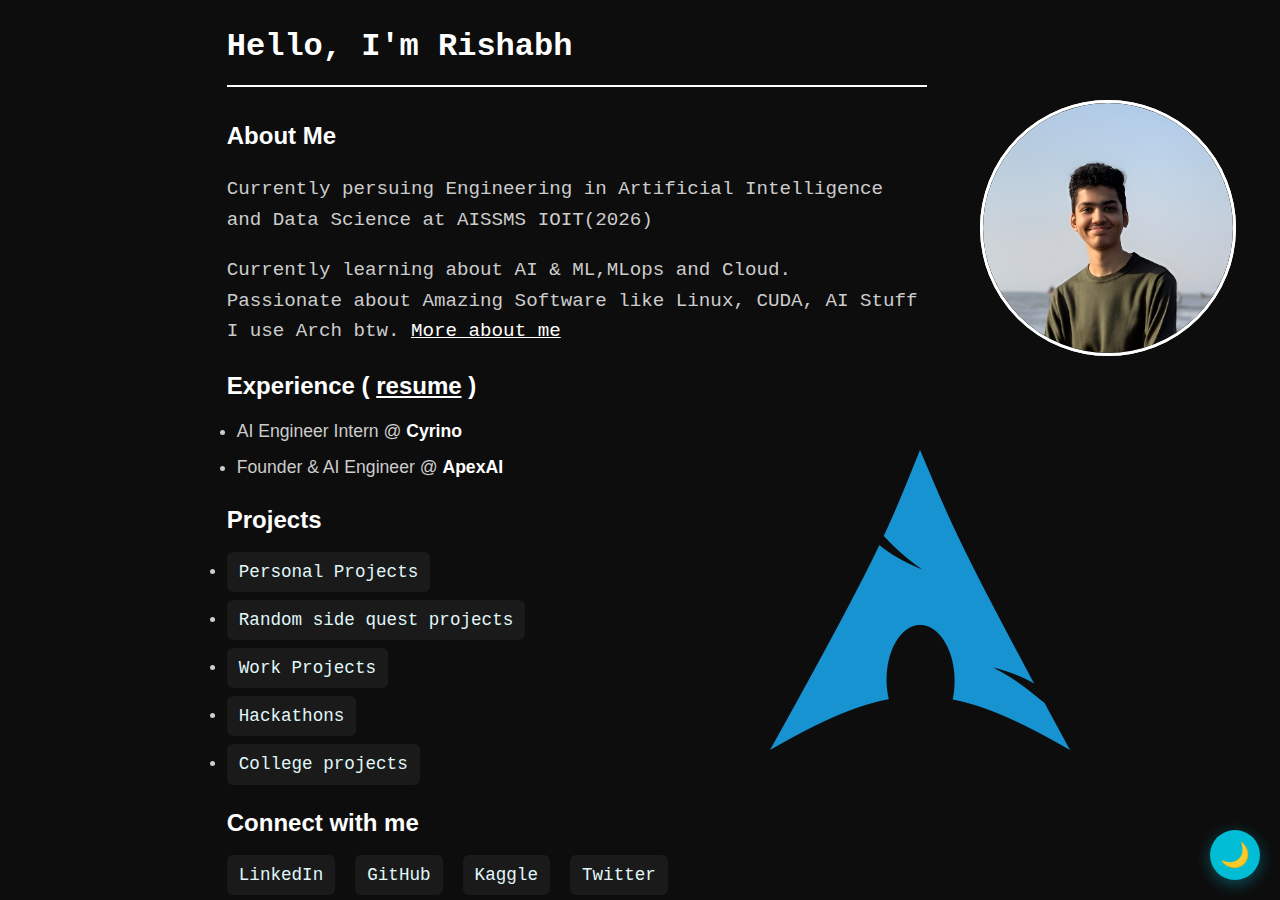
<file: index.html>
<!DOCTYPE html>
<html lang="en">
  <head>
    <meta charset="UTF-8" />
    <meta name="viewport" content="width=device-width, initial-scale=1.0" />
    <title>Rishabh</title>
    <link rel="stylesheet" href="style.css" />
    <meta
      name="description"
      content="Portfolio and background of an engineering student passionate about tech and software."
    />
    <meta
      name="keywords"
      content="AI, software engineering, portfolio, Arch Linux, CUDA, MLOps, Python,RishabhK103,GitHub"
    />
    <meta name="author" content="Your Name" />
  </head>
  <body>
    <div class="profile">
      <img src="profile.jpg" alt="profile" />
    </div>
    <div class="text">
      <h1>Hello, I'm Rishabh</h1>
      <hr />
      <div class="about">
        <h2>About Me</h2>
        <p>
          Currently persuing Engineering in Artificial Intelligence and Data
          Science at AISSMS IOIT(2026)
        </p>
        <p>
          Currently learning about AI & ML,MLops and Cloud. <br />
          Passionate about Amazing Software like Linux, CUDA, AI Stuff
          <br />
          I use Arch btw.

          <a href="/about/"><u>More about me</u></a>
        </p>
      </div>
      <div class="experience">
        <h2>
          <a style="text-decoration: none"> Experience</a>
          <span>
            ( <a href="./resume.pdf"><u>resume</u></a> )
          </span>
        </h2>
        <li>AI Engineer Intern @ <a href="https://cyrino.com/">Cyrino</a></li>
        <li>Founder & AI Engineer @ <a href="https://www.apexai.company/">ApexAI</a></li>
      </div>
      <div class="Projects">
        <h2>Projects</h2>
        <li><a href="/personal">Personal Projects</a></li>
        <li><a href="/sidequest">Random side quest projects</a></li>
        <li><a href="/workprojects">Work Projects</a></li>
        <li><a href="/Hackathons">Hackathons</a></li>
        <li><a href="/College">College projects</a></li>
      </div>
      <div class="connect">
        <h2>Connect with me</h2>
        <ul>
          <li>
            <a href="https://www.linkedin.com/in/rishabh-kothari-527a5824b/"
              >LinkedIn</a
            >
          </li>
          <li><a href="https://github.com/RishabhK103">GitHub</a></li>
          <li><a href="https://www.kaggle.com/rishabhkothari103">Kaggle</a></li>
          <li><a href="https://X.com/RishabhK103">Twitter</a></li>
        </ul>
      </div>
    </div>
    <div class="profile">
      <img src="profile.jpg" alt="profile" />
    </div>
    <div class="Arch">
      <img src="arch.png" alt="Arch" />
    </div>
    <div class="theme-switch">
      <label class="switch">
        <input type="checkbox" id="modeToggle" />
        <span class="slider">
          <span class="icon">🌙</span>
        </span>
      </label>
    </div>
  </body>
  <script>
    const profile = document.querySelector(".profile");
    profile.addEventListener("click", () => {
      profile.classList.add("crazy");

      profile.addEventListener(
        "animationend",
        () => {
          profile.classList.remove("crazy");
        },
        { once: true }
      );
    });
    const toggle = document.getElementById("modeToggle");
    const sliderIcon = document.querySelector(".slider .icon");
    const body = document.body;

    const savedTheme = localStorage.getItem("theme") || "dark";
    body.classList.add(savedTheme);
    toggle.checked = savedTheme === "light";
    sliderIcon.textContent = savedTheme === "light" ? "☀️" : "🌙";

    toggle.addEventListener("change", () => {
      if (toggle.checked) {
        body.classList.replace("dark", "light");
        sliderIcon.textContent = "☀️";
        localStorage.setItem("theme", "light");
      } else {
        body.classList.replace("light", "dark");
        sliderIcon.textContent = "🌙";
        localStorage.setItem("theme", "dark");
      }
    });
  </script>
</html>
</file>
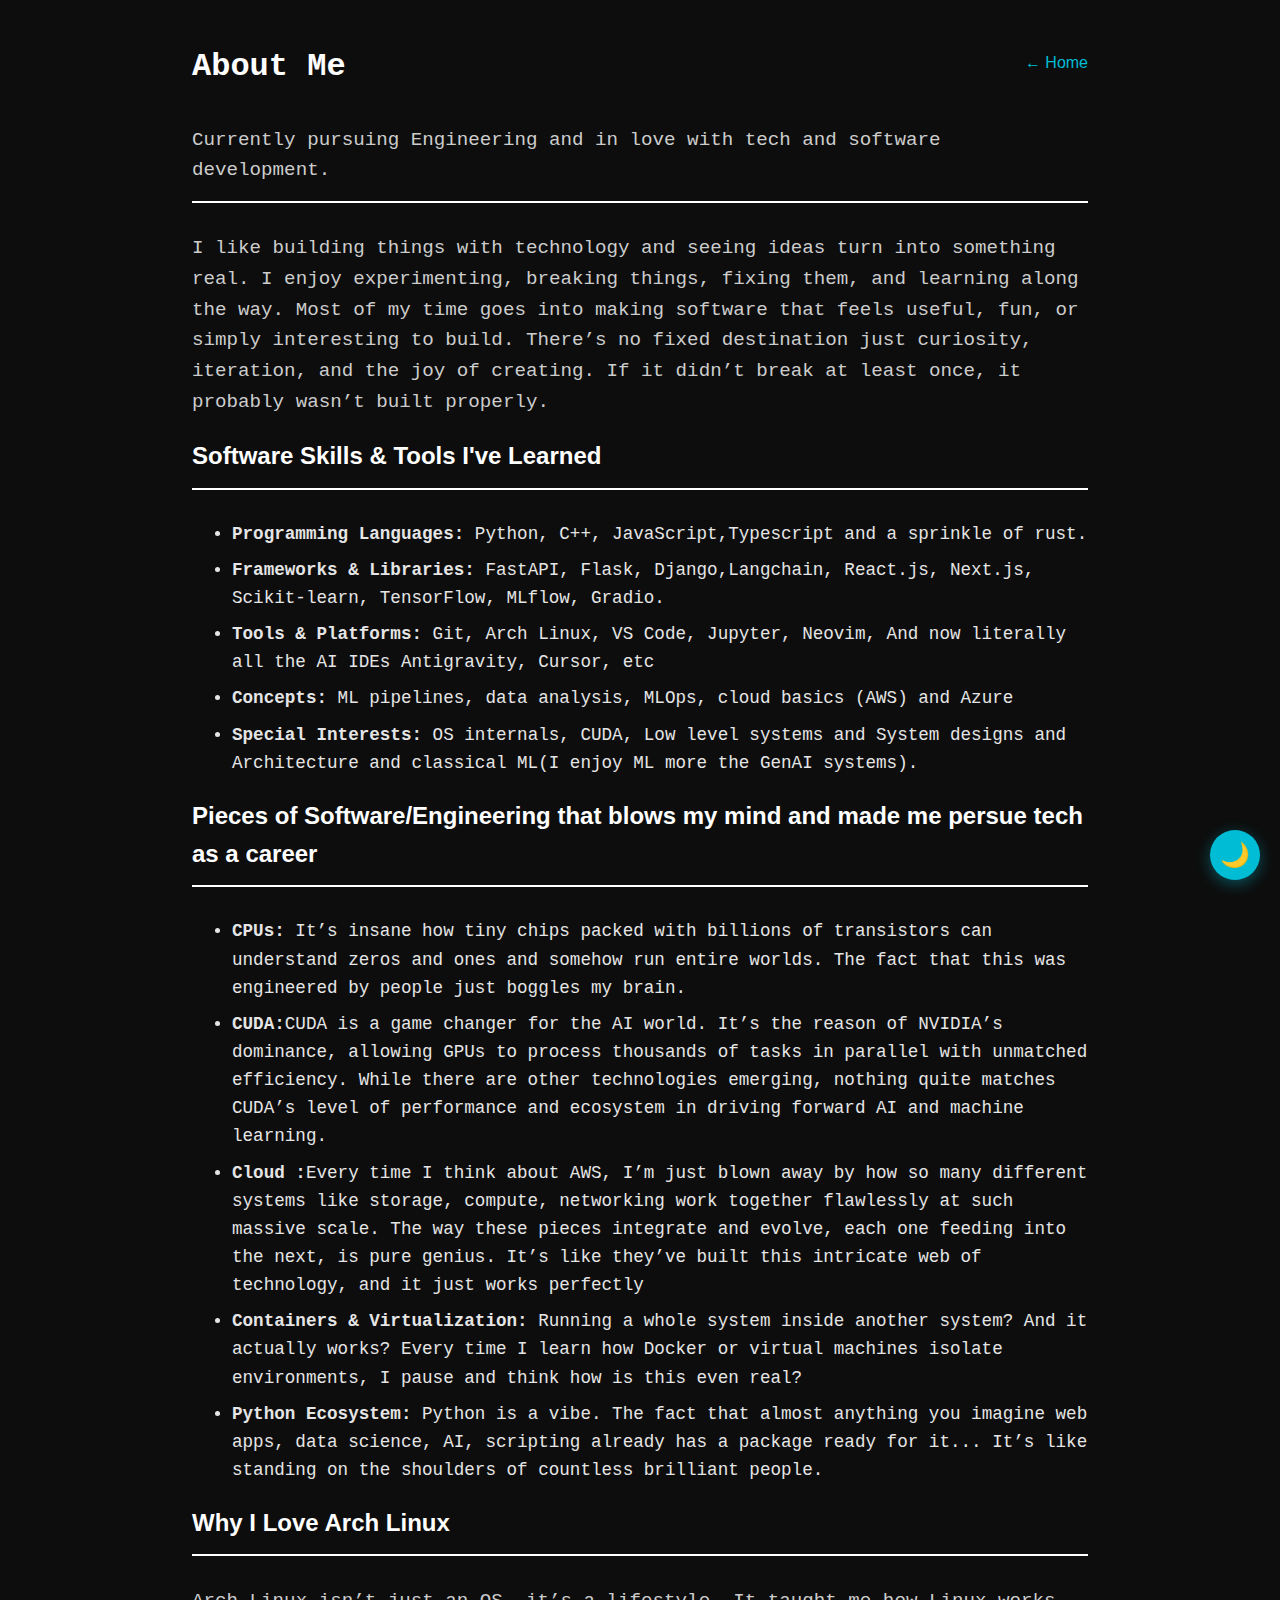
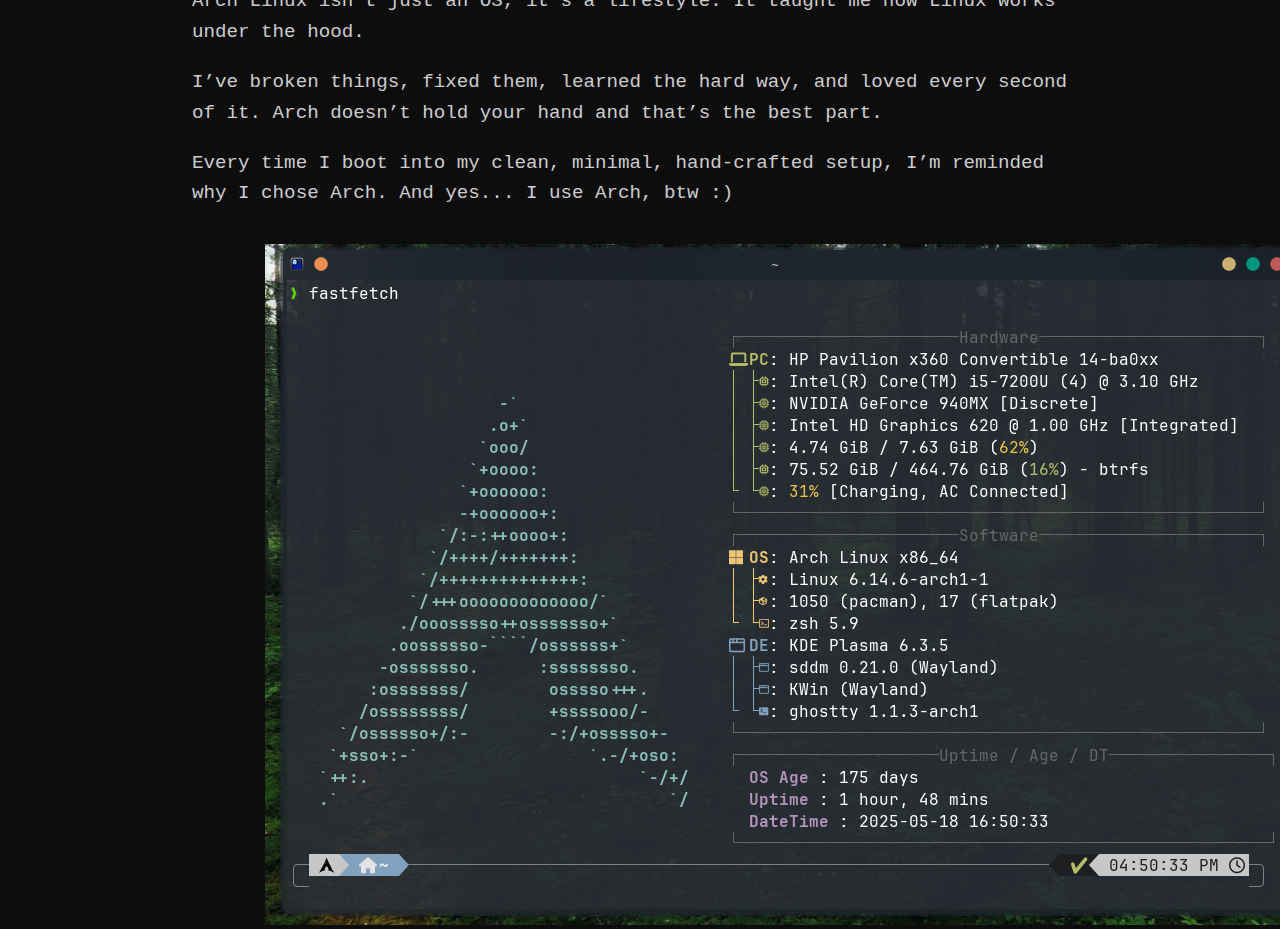
<file: about/index.html>
<!DOCTYPE html>
<html lang="en">
  <head>
    <meta charset="UTF-8" />
    <meta name="viewport" content="width=device-width, initial-scale=1.0" />
    <title>About</title>
    <link rel="stylesheet" href="../style.css" />
  </head>
  <body>
    <!-- Theme Toggle -->
    <div class="theme-switch">
      <label class="switch">
        <input type="checkbox" id="themeToggle" />
        <span class="slider" id="themeIcon">🌙</span>
      </label>
    </div>

    <!-- Page Content -->
    <div class="text full">
      <div class="header-with-nav">
        <h1>About Me</h1>
        <div class="nav-home">
          <a href="/">← Home</a>
        </div>
      </div>
      <p>
        Currently pursuing Engineering and in love with tech and software
        development.
      </p>
      <hr />
      <p>
I like building things with technology and seeing ideas turn into something real. I enjoy experimenting, breaking things, fixing them, and learning along the way. Most of my time goes into making software that feels useful, fun, or simply interesting to build. There’s no fixed destination just curiosity, iteration, and the joy of creating.
If it didn’t break at least once, it probably wasn’t built properly.      </p>

      <section class="software-skills">
        <h2>Software Skills & Tools I've Learned</h2>
        <hr />
        <ul>
          <li>
            <strong>Programming Languages:</strong> Python, C++, JavaScript,Typescript and a sprinkle of rust.
          </li>
          <li>
            <strong>Frameworks & Libraries:</strong> FastAPI, Flask, Django,Langchain, React.js, Next.js,
            Scikit-learn, TensorFlow, MLflow, Gradio.
          </li>
          <li>
            <strong>Tools & Platforms:</strong> Git, Arch Linux, VS Code,
            Jupyter, Neovim, And now literally all the AI IDEs Antigravity, Cursor, etc
          </li>
          <li>
            <strong>Concepts:</strong> ML pipelines, data analysis, MLOps, cloud
            basics (AWS) and Azure
          </li>
          <li>
            <strong>Special Interests:</strong> OS internals, CUDA, Low level systems and System designs and Architecture and classical ML(I enjoy ML more the GenAI systems).
          </li>
        </ul>
      </section>

      <section class="software-inspiration">
        <h2>Pieces of Software/Engineering that blows my mind and made me persue tech as a career</h2>
        <hr />
        <ul>
          <li>
            <strong>CPUs:</strong> It’s insane how tiny chips packed with
            billions of transistors can understand zeros and ones and somehow
            run entire worlds. The fact that this was engineered by people just
            boggles my brain.
          </li>
          <li>
            <strong>CUDA:</strong>CUDA is a game changer for the AI world. It’s
            the reason of NVIDIA’s dominance, allowing GPUs to process thousands
            of tasks in parallel with unmatched efficiency. While there are
            other technologies emerging, nothing quite matches CUDA’s level of
            performance and ecosystem in driving forward AI and machine
            learning.
          </li>
          <li>
            <strong>Cloud :</strong>Every time I think about AWS, I’m just blown
            away by how so many different systems like storage, compute,
            networking work together flawlessly at such massive scale. The way
            these pieces integrate and evolve, each one feeding into the next,
            is pure genius. It’s like they’ve built this intricate web of
            technology, and it just works perfectly
          </li>
          <li>
            <strong>Containers & Virtualization:</strong> Running a whole system
            inside another system? And it actually works? Every time I learn how
            Docker or virtual machines isolate environments, I pause and think 
            how is this even real?
          </li>
          <li>
            <strong>Python Ecosystem:</strong> Python is a vibe. The fact that
            almost anything you imagine  web apps, data science, AI, scripting
             already has a package ready for it... It’s like standing on the
            shoulders of countless brilliant people.
          </li>
        </ul>
      </section>
      <section class="arch-linux-love">
        <h2>Why I Love Arch Linux</h2>
        <hr />
        <p>
          Arch Linux isn’t just an OS, it’s a lifestyle. It taught me how Linux
          works under the hood.
        </p>
        <p>
          I’ve broken things, fixed them, learned the hard way, and loved every
          second of it. Arch doesn’t hold your hand and that’s the best part.
        </p>
        <p>
          Every time I boot into my clean, minimal, hand-crafted setup, I’m
          reminded why I chose Arch. And yes... I use Arch, btw :)
        </p>
      </section>
    </div>

    <div class="fastfetch">
      <img src="fastfetch.png" alt="fastfetch" />
    </div>

    <!-- Theme Toggle Script -->
    <script>
      const toggle = document.getElementById("themeToggle");
      const themeIcon = document.getElementById("themeIcon");

      // Load saved theme from localStorage
      if (localStorage.getItem("theme") === "light") {
        document.body.classList.add("light");
        toggle.checked = true;
        themeIcon.textContent = "☀️";
      }

      toggle.addEventListener("change", () => {
        document.body.classList.toggle("light");
        const isLight = document.body.classList.contains("light");

        themeIcon.textContent = isLight ? "☀️" : "🌙";
        localStorage.setItem("theme", isLight ? "light" : "dark");
      });
    </script>
  </body>
</html>
</file>
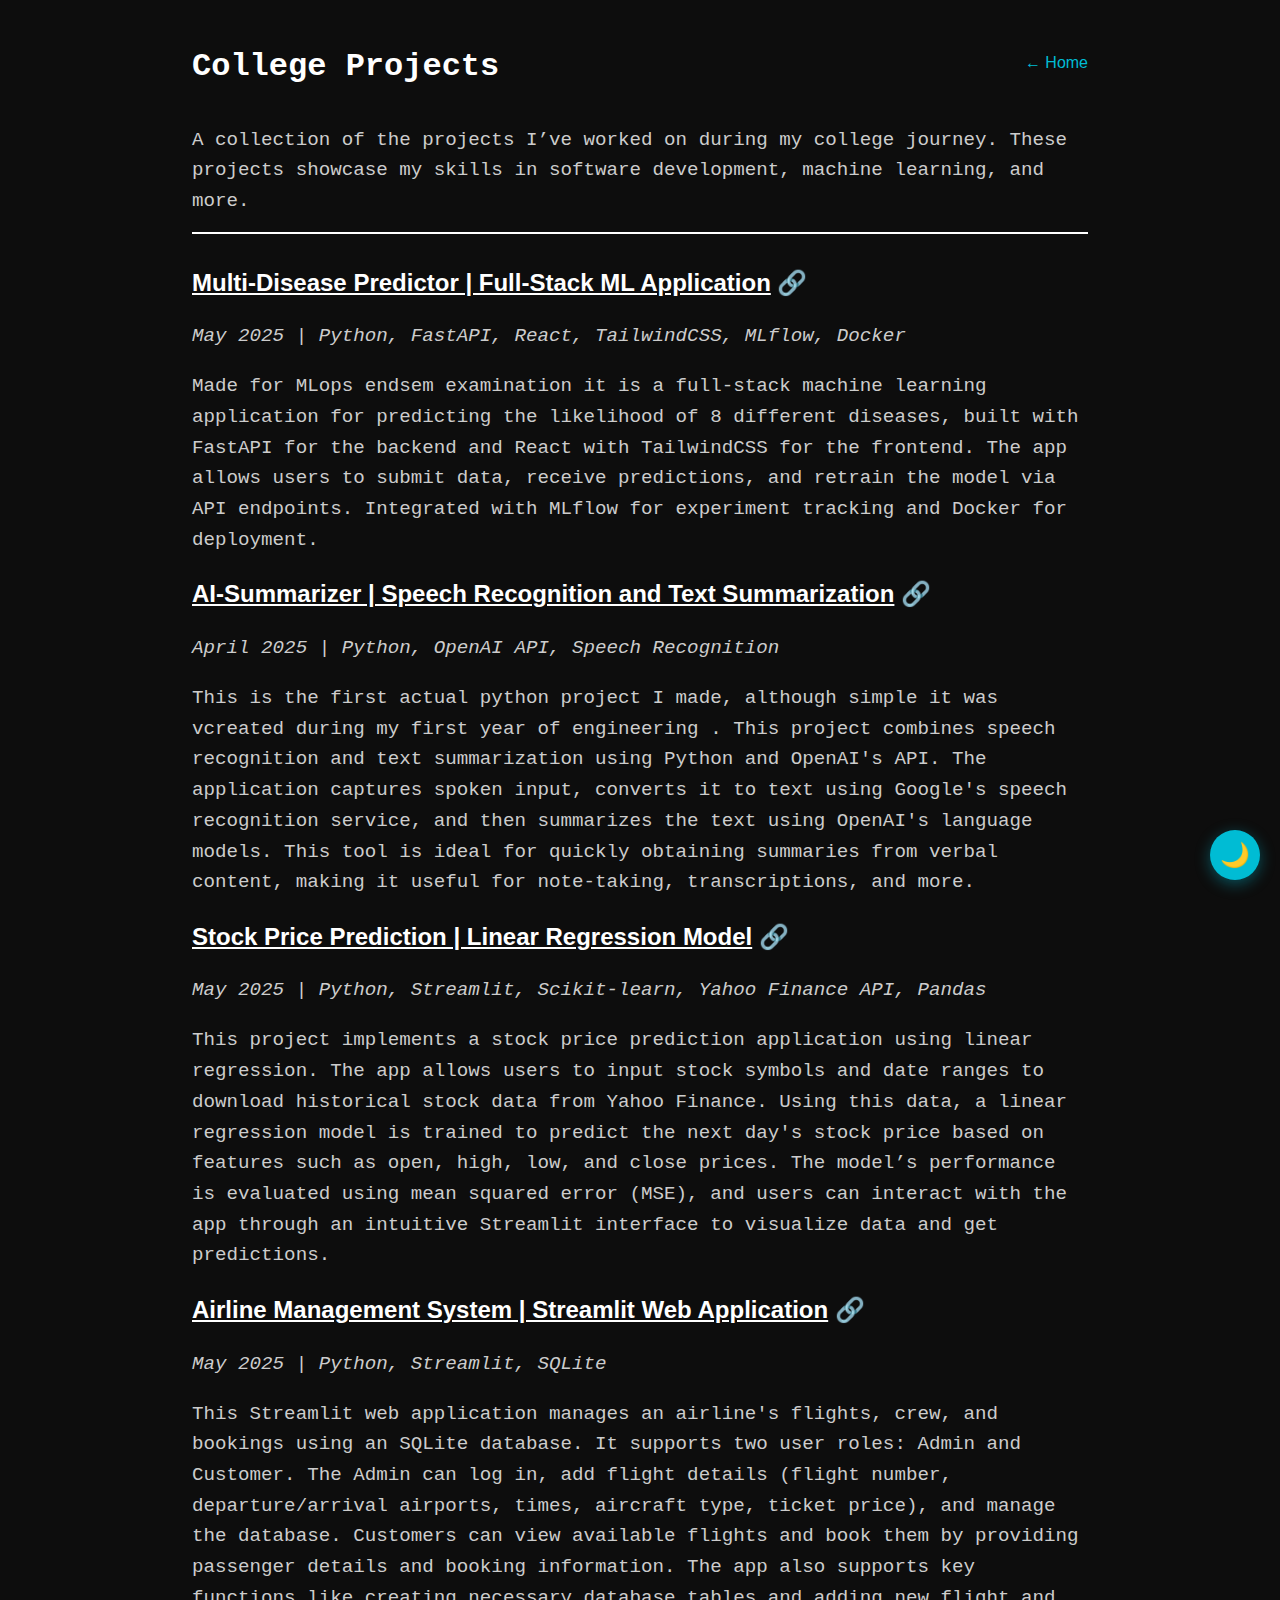
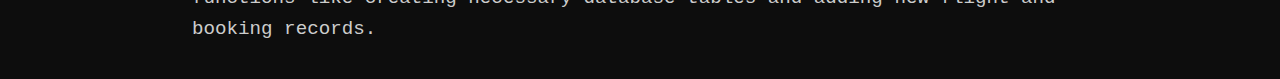
<file: College/index.html>
<!DOCTYPE html>
<html lang="en">
  <head>
    <meta charset="UTF-8" />
    <meta name="viewport" content="width=device-width, initial-scale=1.0" />
    <title>College Projects</title>
    <link rel="stylesheet" href="../style.css" />
  </head>
  <body>
    <div class="theme-switch">
      <label class="switch">
        <input type="checkbox" id="themeToggle" />
        <span class="slider" id="themeIcon">🌙</span>
      </label>
    </div>

    <div class="text full">
      <div class="header-with-nav">
        <h1>College Projects</h1>
        <div class="nav-home">
          <a href="/">← Home</a>
        </div>
      </div>
      <p>
        A collection of the projects I’ve worked on during my college journey.
        These projects showcase my skills in software development, machine
        learning, and more.
      </p>
      <hr />
      <section class="project">
        <h2>
          <a
            href="https://github.com/rohitkshirsagar19/multi-disease-predictor"
          >
            <u>Multi-Disease Predictor | Full-Stack ML Application</u> 🔗
          </a>
        </h2>
        <p>
          <em
            >May 2025 | Python, FastAPI, React, TailwindCSS, MLflow, Docker</em
          >
        </p>
        <p>
          Made for MLops endsem examination it is a full-stack machine learning
          application for predicting the likelihood of 8 different diseases,
          built with FastAPI for the backend and React with TailwindCSS for the
          frontend. The app allows users to submit data, receive predictions,
          and retrain the model via API endpoints. Integrated with MLflow for
          experiment tracking and Docker for deployment.
        </p>
      </section>

      <section class="project">
        <h2>
          <a href="https://github.com/RishabhK103/AI-Summarizer">
            <u>AI-Summarizer | Speech Recognition and Text Summarization</u> 🔗
          </a>
        </h2>
        <p>
          <em>April 2025 | Python, OpenAI API, Speech Recognition</em>
        </p>
        <p>
          This is the first actual python project I made, although simple it was
          vcreated during my first year of engineering . This project combines
          speech recognition and text summarization using Python and OpenAI's
          API. The application captures spoken input, converts it to text using
          Google's speech recognition service, and then summarizes the text
          using OpenAI's language models. This tool is ideal for quickly
          obtaining summaries from verbal content, making it useful for
          note-taking, transcriptions, and more.
        </p>
      </section>
      <section class="project">
        <h2>
          <a href="https://github.com/RishabhK103/Stock-Prediction"
            ><u>Stock Price Prediction | Linear Regression Model</u> 🔗</a
          >
        </h2>
        <p>
          <em
            >May 2025 | Python, Streamlit, Scikit-learn, Yahoo Finance API,
            Pandas</em
          >
        </p>
        <p>
          This project implements a stock price prediction application using
          linear regression. The app allows users to input stock symbols and
          date ranges to download historical stock data from Yahoo Finance.
          Using this data, a linear regression model is trained to predict the
          next day's stock price based on features such as open, high, low, and
          close prices. The model’s performance is evaluated using mean squared
          error (MSE), and users can interact with the app through an intuitive
          Streamlit interface to visualize data and get predictions.
        </p>
      </section>
      <section class="project">
        <h2>
          <a href="https://github.com/RishabhK103/Airline-Management-system">
            <u>Airline Management System | Streamlit Web Application</u> 🔗
          </a>
        </h2>
        <p>
          <em>May 2025 | Python, Streamlit, SQLite</em>
        </p>
        <p>
          This Streamlit web application manages an airline's flights, crew, and
          bookings using an SQLite database. It supports two user roles: Admin
          and Customer. The Admin can log in, add flight details (flight number,
          departure/arrival airports, times, aircraft type, ticket price), and
          manage the database. Customers can view available flights and book
          them by providing passenger details and booking information. The app
          also supports key functions like creating necessary database tables
          and adding new flight and booking records.
        </p>
      </section>
    </div>
    <script>
      const toggle = document.getElementById("themeToggle");
      const themeIcon = document.getElementById("themeIcon");

      // Load saved theme from localStorage
      if (localStorage.getItem("theme") === "light") {
        document.body.classList.add("light");
        toggle.checked = true;
        themeIcon.textContent = "☀️";
      }

      toggle.addEventListener("change", () => {
        document.body.classList.toggle("light");
        const isLight = document.body.classList.contains("light");

        themeIcon.textContent = isLight ? "☀️" : "🌙";
        localStorage.setItem("theme", isLight ? "light" : "dark");
      });
    </script>
  </body>
</html>
</file>
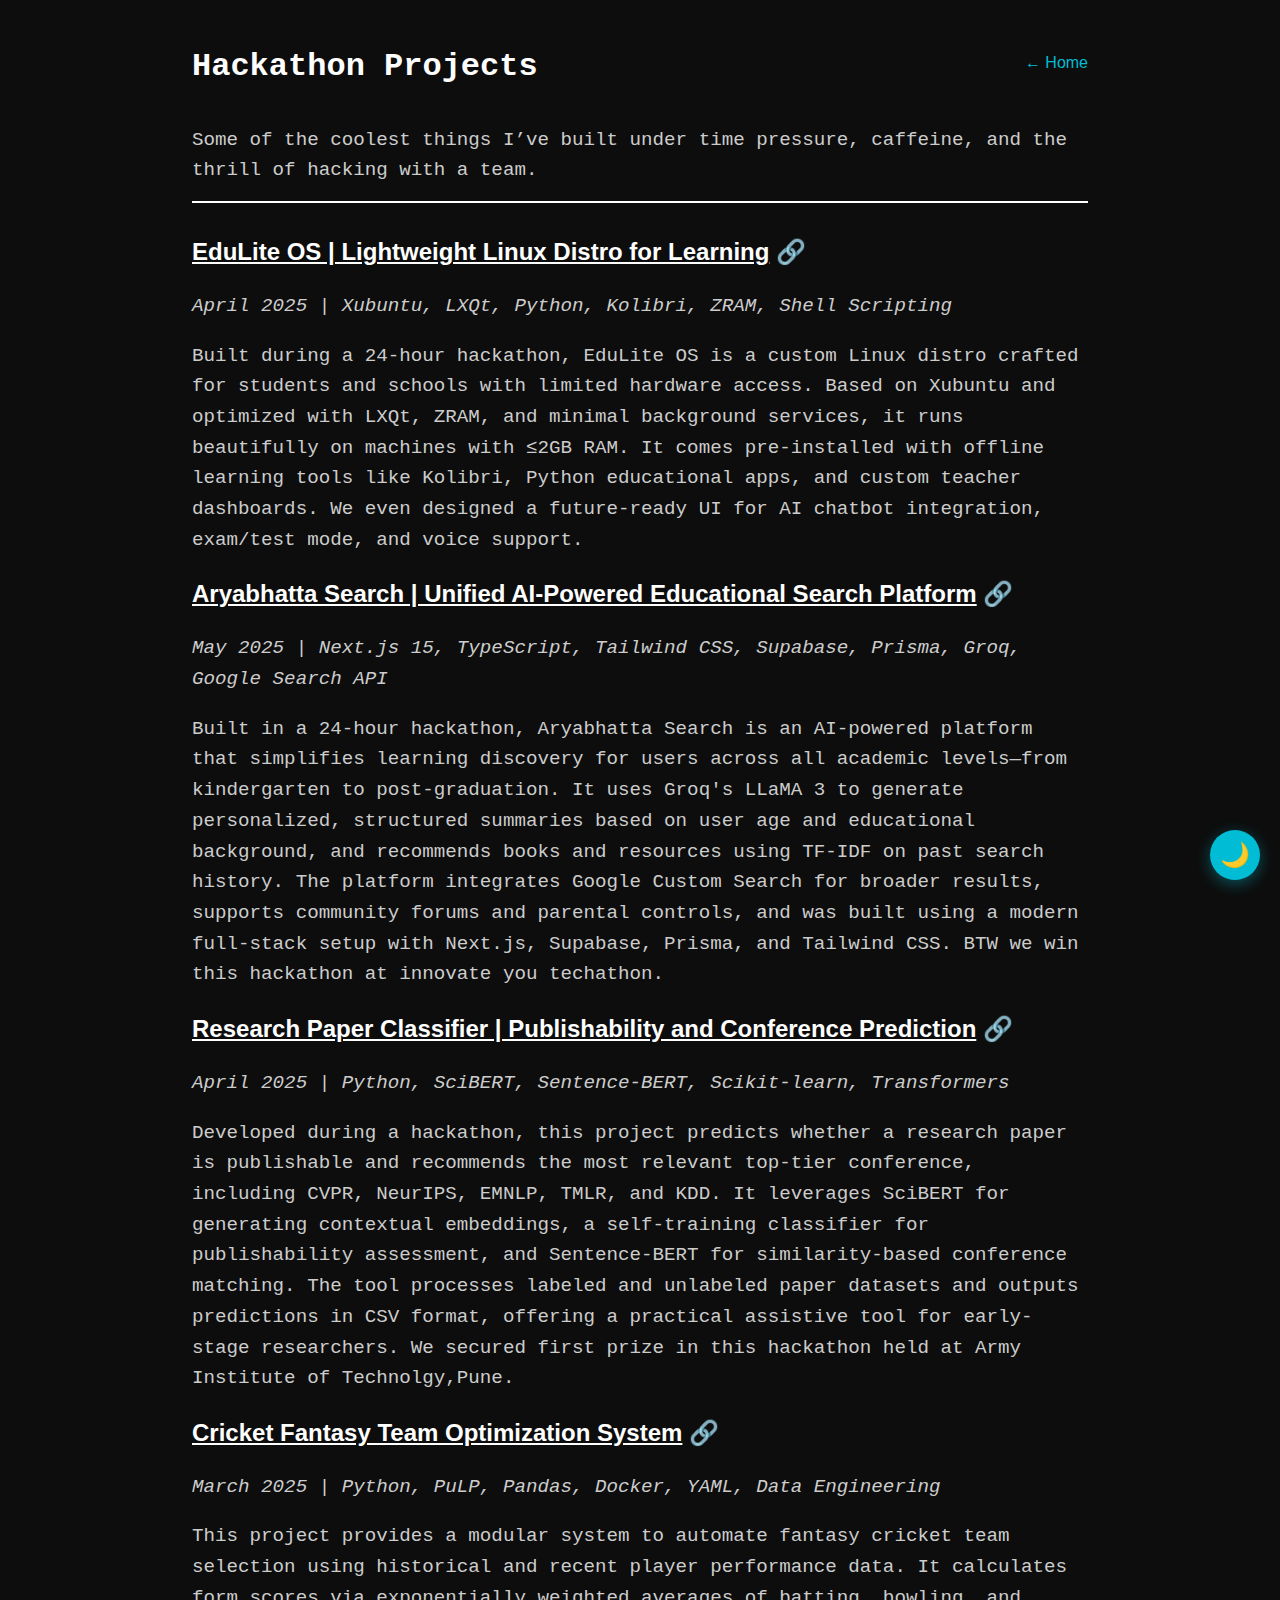
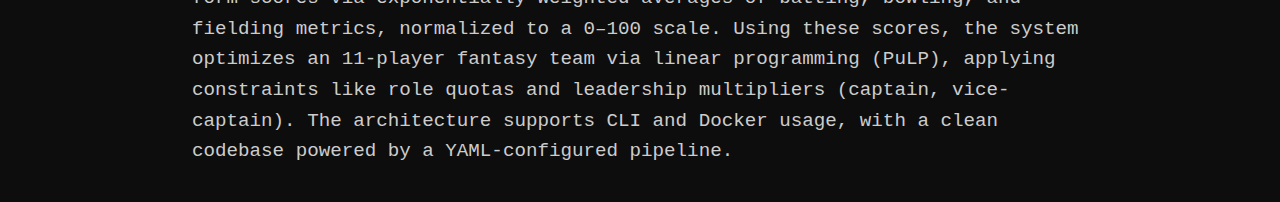
<file: Hackathons/index.html>
<!DOCTYPE html>
<html lang="en">
  <head>
    <meta charset="UTF-8" />
    <meta name="viewport" content="width=device-width, initial-scale=1.0" />
    <title>Hackathon Projects</title>
    <link rel="stylesheet" href="../style.css" />
  </head>
  <body>
    <div class="theme-switch">
      <label class="switch">
        <input type="checkbox" id="themeToggle" />
        <span class="slider" id="themeIcon">🌙</span>
      </label>
    </div>

    <div class="text full">
      <div class="header-with-nav">
        <h1>Hackathon Projects</h1>
        <div class="nav-home">
          <a href="/">← Home</a>
        </div>
      </div>
      <p>
        Some of the coolest things I’ve built under time pressure, caffeine, and
        the thrill of hacking with a team.
      </p>
      <hr />

      <section class="project">
        <h2>
          <a href="https://github.com/LhaseParth2610/EduliteOS">
            <u>EduLite OS | Lightweight Linux Distro for Learning</u> 🔗
          </a>
        </h2>
        <p>
          <em
            >April 2025 | Xubuntu, LXQt, Python, Kolibri, ZRAM, Shell
            Scripting</em
          >
        </p>
        <p>
          Built during a 24-hour hackathon, EduLite OS is a custom Linux distro
          crafted for students and schools with limited hardware access. Based
          on Xubuntu and optimized with LXQt, ZRAM, and minimal background
          services, it runs beautifully on machines with ≤2GB RAM. It comes
          pre-installed with offline learning tools like Kolibri, Python
          educational apps, and custom teacher dashboards. We even designed a
          future-ready UI for AI chatbot integration, exam/test mode, and voice
          support.
        </p>
      </section>
      <section class="project">
        <h2>
          <a href="https://github.com/adimail/aryabhatta-search">
            <u
              >Aryabhatta Search | Unified AI-Powered Educational Search
              Platform</u
            >
            🔗
          </a>
        </h2>
        <p>
          <em
            >May 2025 | Next.js 15, TypeScript, Tailwind CSS, Supabase, Prisma,
            Groq, Google Search API</em
          >
        </p>
        <p>
          Built in a 24-hour hackathon, Aryabhatta Search is an AI-powered
          platform that simplifies learning discovery for users across all
          academic levels—from kindergarten to post-graduation. It uses Groq's
          LLaMA 3 to generate personalized, structured summaries based on user
          age and educational background, and recommends books and resources
          using TF-IDF on past search history. The platform integrates Google
          Custom Search for broader results, supports community forums and
          parental controls, and was built using a modern full-stack setup with
          Next.js, Supabase, Prisma, and Tailwind CSS. BTW we win this hackathon
          at innovate you techathon.
        </p>
      </section>
      <section class="project">
        <h2>
          <a
            href="https://github.com/Ayush-Sharma23/pathway-hackathon-resources"
          >
            <u
              >Research Paper Classifier | Publishability and Conference
              Prediction</u
            >
            🔗
          </a>
        </h2>
        <p>
          <em
            >April 2025 | Python, SciBERT, Sentence-BERT, Scikit-learn,
            Transformers</em
          >
        </p>
        <p>
          Developed during a hackathon, this project predicts whether a research
          paper is publishable and recommends the most relevant top-tier
          conference, including CVPR, NeurIPS, EMNLP, TMLR, and KDD. It
          leverages SciBERT for generating contextual embeddings, a
          self-training classifier for publishability assessment, and
          Sentence-BERT for similarity-based conference matching. The tool
          processes labeled and unlabeled paper datasets and outputs predictions
          in CSV format, offering a practical assistive tool for early-stage
          researchers. We secured first prize in this hackathon held at Army
          Institute of Technolgy,Pune.
        </p>
      </section>
      <section class="project">
        <h2>
          <a href="https://github.com/adimail/fantasy-sports-machine-learning">
            <u>Cricket Fantasy Team Optimization System</u> 🔗
          </a>
        </h2>
        <p>
          <em
            >March 2025 | Python, PuLP, Pandas, Docker, YAML, Data
            Engineering</em
          >
        </p>
        <p>
          This project provides a modular system to automate fantasy cricket
          team selection using historical and recent player performance data. It
          calculates form scores via exponentially weighted averages of batting,
          bowling, and fielding metrics, normalized to a 0–100 scale. Using
          these scores, the system optimizes an 11-player fantasy team via
          linear programming (PuLP), applying constraints like role quotas and
          leadership multipliers (captain, vice-captain). The architecture
          supports CLI and Docker usage, with a clean codebase powered by a
          YAML-configured pipeline.
        </p>
      </section>
    </div>
    <script>
      const toggle = document.getElementById("themeToggle");
      const themeIcon = document.getElementById("themeIcon");

      // Load saved theme from localStorage
      if (localStorage.getItem("theme") === "light") {
        document.body.classList.add("light");
        toggle.checked = true;
        themeIcon.textContent = "☀️";
      }

      toggle.addEventListener("change", () => {
        document.body.classList.toggle("light");
        const isLight = document.body.classList.contains("light");

        themeIcon.textContent = isLight ? "☀️" : "🌙";
        localStorage.setItem("theme", isLight ? "light" : "dark");
      });
    </script>
  </body>
</html>
</file>
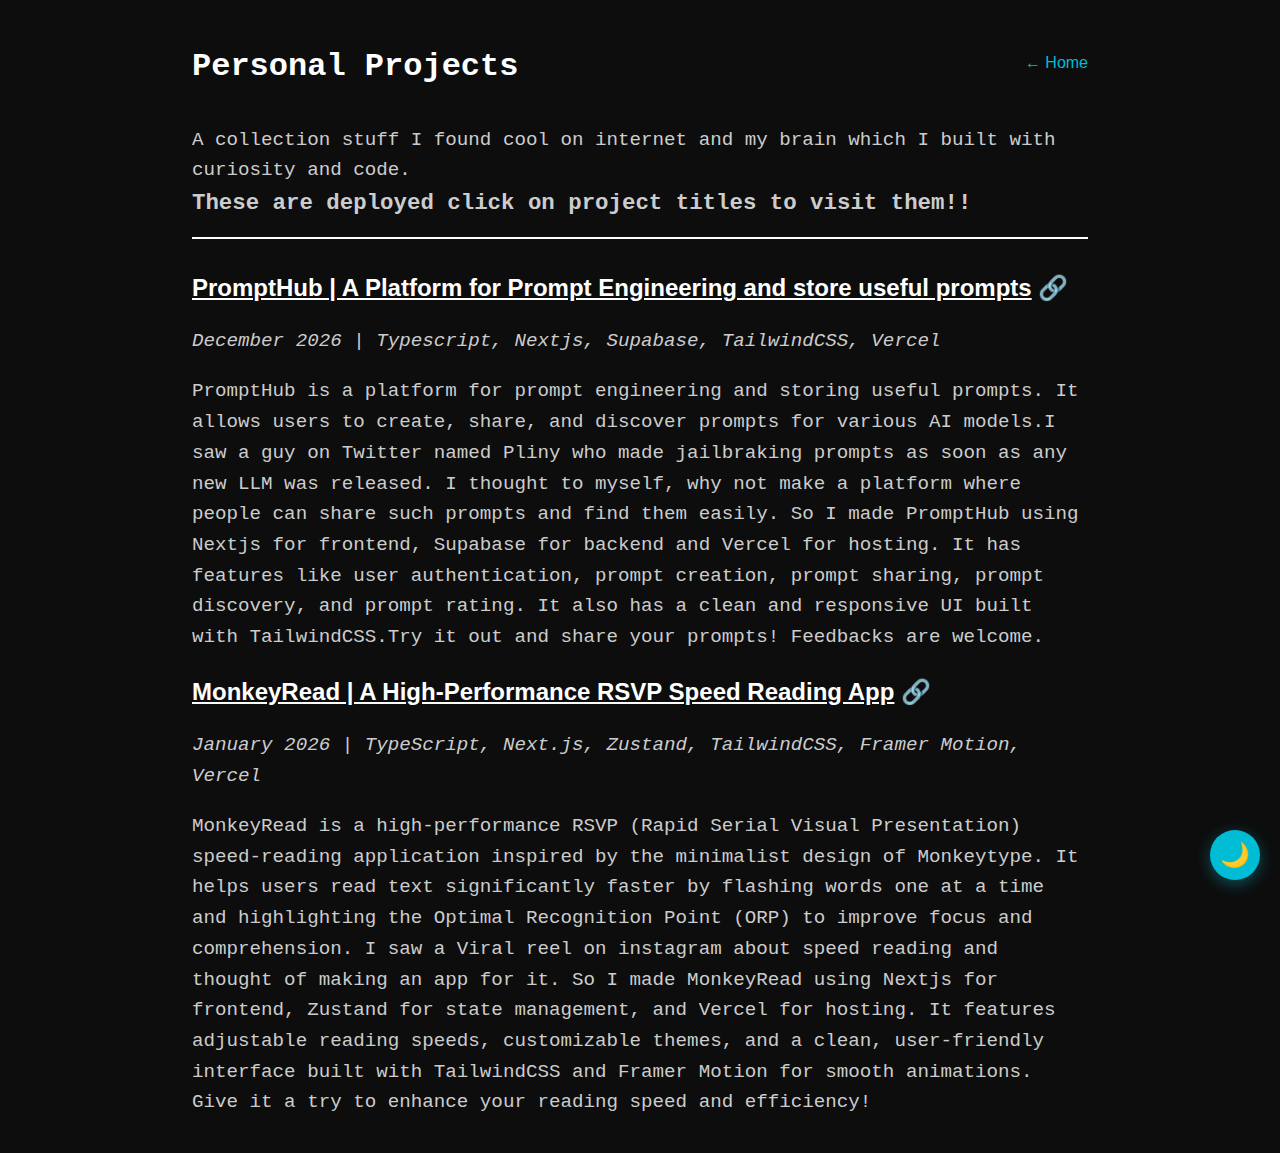
<file: personal/index.html>
<!DOCTYPE html>
<html lang="en">
  <head>
    <meta charset="UTF-8" />
    <meta name="viewport" content="width=device-width, initial-scale=1.0" />
    <title>Work Projects</title>
    <link rel="stylesheet" href="../style.css" />
  </head>
  <body>
    <div class="theme-switch">
      <label class="switch">
        <input type="checkbox" id="themeToggle" />
        <span class="slider" id="themeIcon">🌙</span>
      </label>
    </div>
    <div class="text full">
      <div class="header-with-nav">
        <h1>Personal Projects</h1>
        <div class="nav-home">
          <a href="/">← Home</a>
        </div>
      </div>
      <p>
        A collection stuff I found cool on internet and my brain which I built with curiosity and code. <br>
        <strong>These are deployed click on project titles to visit them!!</strong>
      </p>
      <hr />
      <section class="project">
        <h2>
          <a href="https://prompthub-flax.vercel.app/">
            <u>PromptHub | A Platform for Prompt Engineering and store useful prompts</u> 🔗
          </a>
        </h2>
        <p>
          <em>
            December 2026 | Typescript, Nextjs, Supabase, TailwindCSS, Vercel
          </em>
        </p>
        <p>
          PromptHub is a platform for prompt engineering and storing useful prompts. It allows users to create, share, and discover prompts for various AI models.I saw a guy on Twitter named Pliny who made jailbraking prompts as soon as any new LLM was released. I thought to myself, why not make a platform where people can share such prompts and find them easily. So I made PromptHub using Nextjs for frontend, Supabase for backend and Vercel for hosting. It has features like user authentication, prompt creation, prompt sharing, prompt discovery, and prompt rating. It also has a clean and responsive UI built with TailwindCSS.Try it out and share your prompts! Feedbacks are welcome.
      </section>
      <section class="project">
        <h2>
          <a href="https://monkeyread.vercel.app/">
            <u>MonkeyRead | A High-Performance RSVP Speed Reading App</u> 🔗
          </a>
        </h2>
        <p>
          <em>
            January 2026 | TypeScript, Next.js, Zustand, TailwindCSS, Framer Motion, Vercel
          </em>
        </p>
        <p>
          MonkeyRead is a high-performance RSVP (Rapid Serial Visual Presentation) speed-reading application inspired by the minimalist design of Monkeytype. It helps users read text significantly faster by flashing words one at a time and highlighting the Optimal Recognition Point (ORP) to improve focus and comprehension. I saw a Viral reel on instagram about speed reading and thought of making an app for it. So I made MonkeyRead using Nextjs for frontend, Zustand for state management, and Vercel for hosting. It features adjustable reading speeds, customizable themes, and a clean, user-friendly interface built with TailwindCSS and Framer Motion for smooth animations. Give it a try to enhance your reading speed and efficiency!
        </p>
      </section>

    </div>
    <script>
      const toggle = document.getElementById("themeToggle");
      const themeIcon = document.getElementById("themeIcon");

      // Load saved theme from localStorage
      if (localStorage.getItem("theme") === "light") {
        document.body.classList.add("light");
        toggle.checked = true;
        themeIcon.textContent = "☀️";
      }

      toggle.addEventListener("change", () => {
        document.body.classList.toggle("light");
        const isLight = document.body.classList.contains("light");

        themeIcon.textContent = isLight ? "☀️" : "🌙";
        localStorage.setItem("theme", isLight ? "light" : "dark");
      });
    </script>
  </body>
</html>
</file>
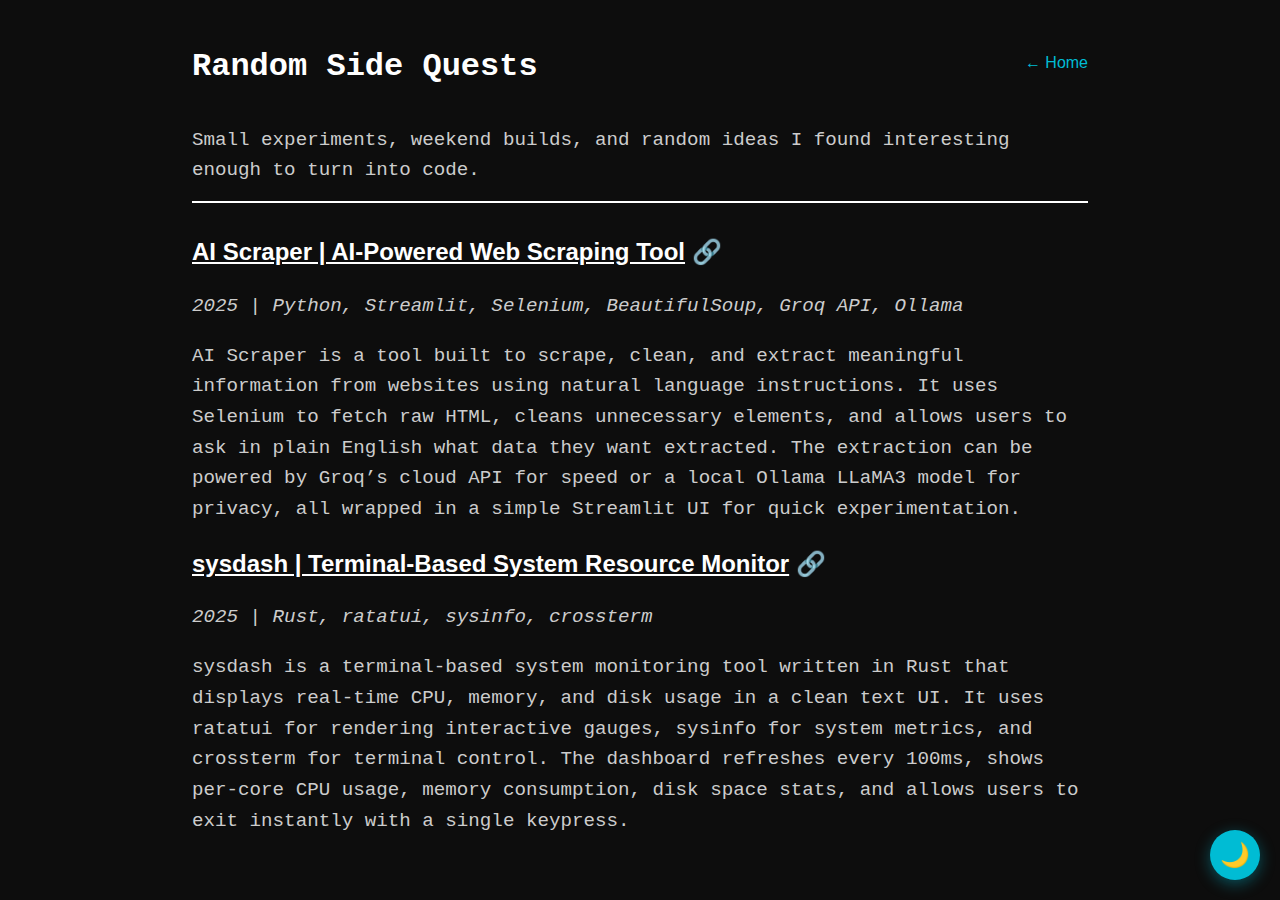
<file: sidequest/index.html>
<!DOCTYPE html>
<html lang="en">
  <head>
    <meta charset="UTF-8" />
    <meta name="viewport" content="width=device-width, initial-scale=1.0" />
    <title>Random Side Quests</title>
    <link rel="stylesheet" href="../style.css" />
  </head>
  <body>
    <div class="theme-switch">
      <label class="switch">
        <input type="checkbox" id="themeToggle" />
        <span class="slider" id="themeIcon">🌙</span>
      </label>
    </div>

    <div class="text full">
      <div class="header-with-nav">
        <h1>Random Side Quests</h1>
        <div class="nav-home">
          <a href="/">← Home</a>
        </div>
      </div>
      <p>
        Small experiments, weekend builds, and random ideas I found interesting
        enough to turn into code.
      </p>
      <hr />

      <section class="project">
        <h2>
          <a href="https://github.com/RishabhK103/AIscrapper">
            <u>AI Scraper | AI-Powered Web Scraping Tool</u> 🔗
          </a>
        </h2>
        <p>
          <em>
            2025 | Python, Streamlit, Selenium, BeautifulSoup, Groq API, Ollama
          </em>
        </p>
        <p>
          AI Scraper is a tool built to scrape, clean, and extract meaningful
          information from websites using natural language instructions. It
          uses Selenium to fetch raw HTML, cleans unnecessary elements, and
          allows users to ask in plain English what data they want extracted.
          The extraction can be powered by Groq’s cloud API for speed or a local
          Ollama LLaMA3 model for privacy, all wrapped in a simple Streamlit UI
          for quick experimentation.
        </p>
      </section>

      <section class="project">
        <h2>
          <a href="https://github.com/RishabhK103/sysdash">
            <u>sysdash | Terminal-Based System Resource Monitor</u> 🔗
          </a>
        </h2>
        <p>
          <em>
            2025 | Rust, ratatui, sysinfo, crossterm
          </em>
        </p>
        <p>
          sysdash is a terminal-based system monitoring tool written in Rust that
          displays real-time CPU, memory, and disk usage in a clean text UI. It
          uses ratatui for rendering interactive gauges, sysinfo for system
          metrics, and crossterm for terminal control. The dashboard refreshes
          every 100ms, shows per-core CPU usage, memory consumption, disk space
          stats, and allows users to exit instantly with a single keypress.
        </p>
      </section>
    </div>

    <script>
      const toggle = document.getElementById("themeToggle");
      const themeIcon = document.getElementById("themeIcon");

      // Load saved theme from localStorage
      if (localStorage.getItem("theme") === "light") {
        document.body.classList.add("light");
        toggle.checked = true;
        themeIcon.textContent = "☀️";
      }

      toggle.addEventListener("change", () => {
        document.body.classList.toggle("light");
        const isLight = document.body.classList.contains("light");

        themeIcon.textContent = isLight ? "☀️" : "🌙";
        localStorage.setItem("theme", isLight ? "light" : "dark");
      });
    </script>
  </body>
</html>
</file>
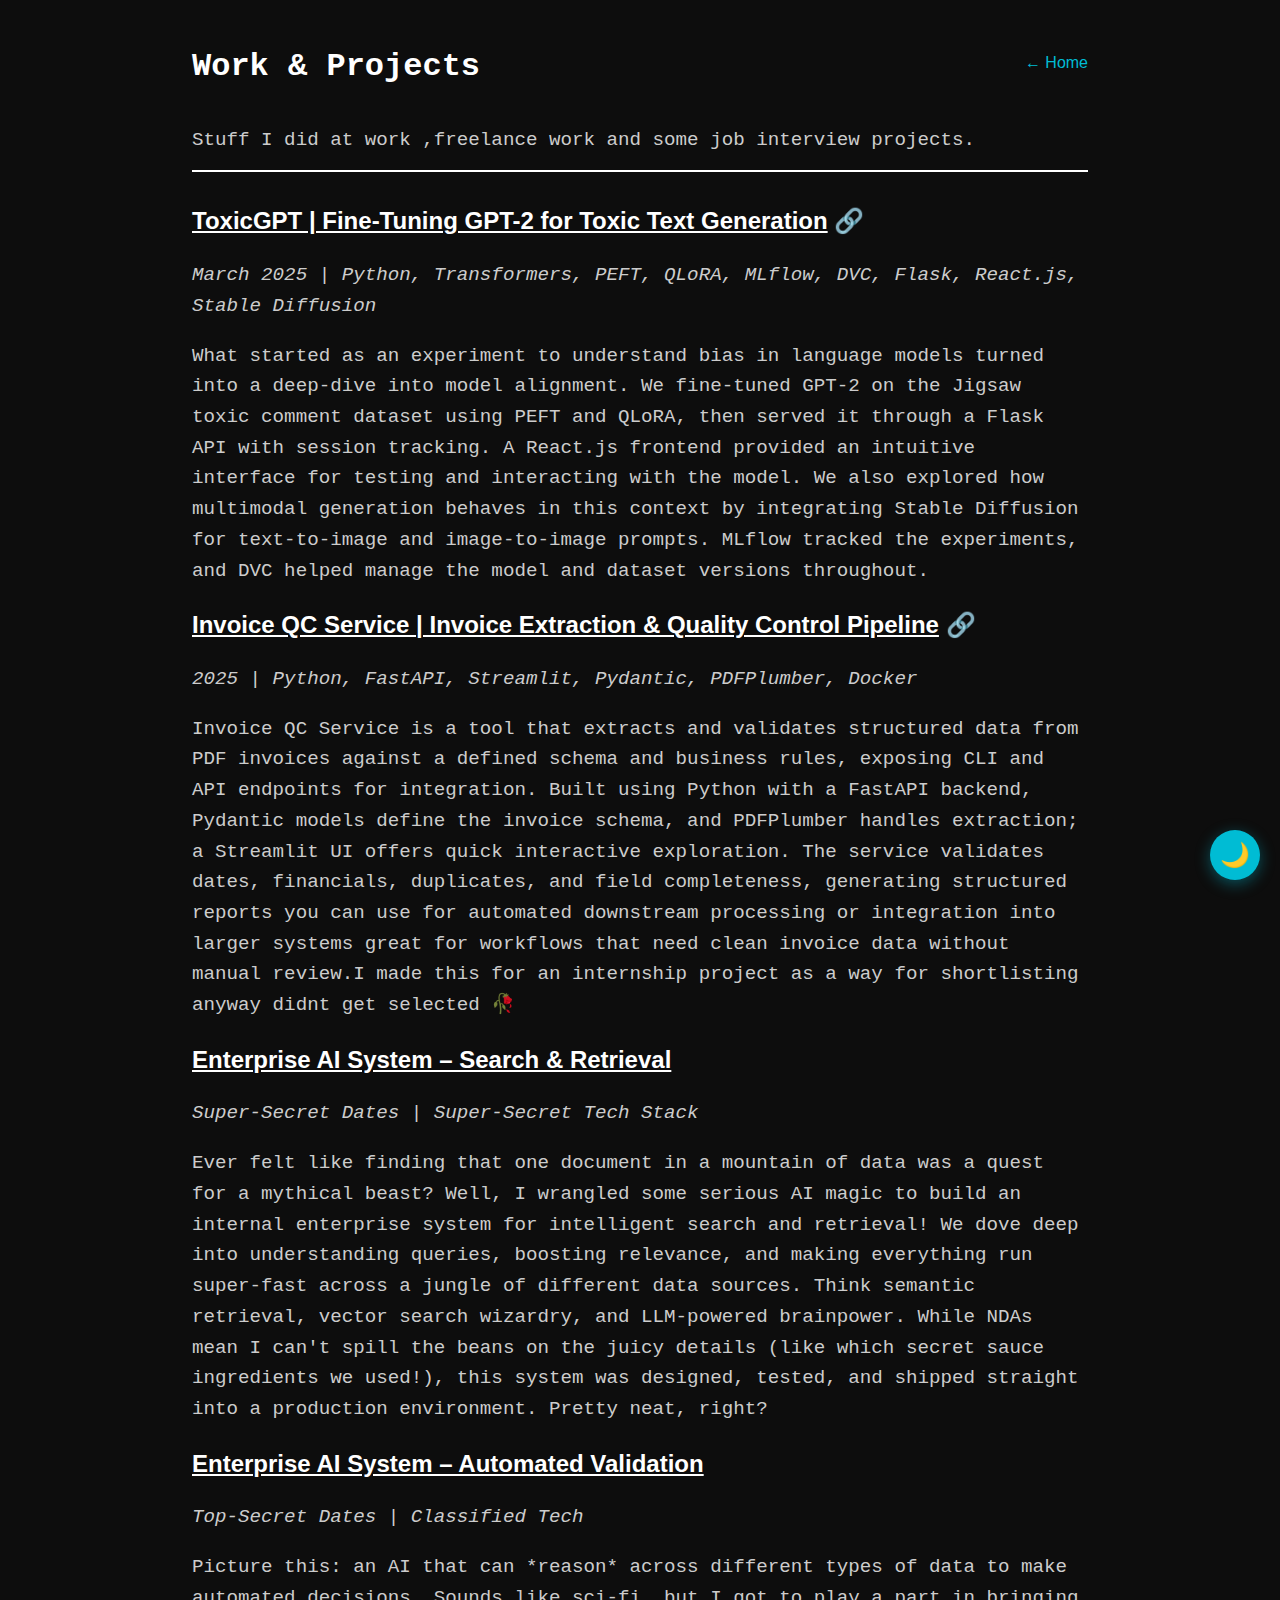
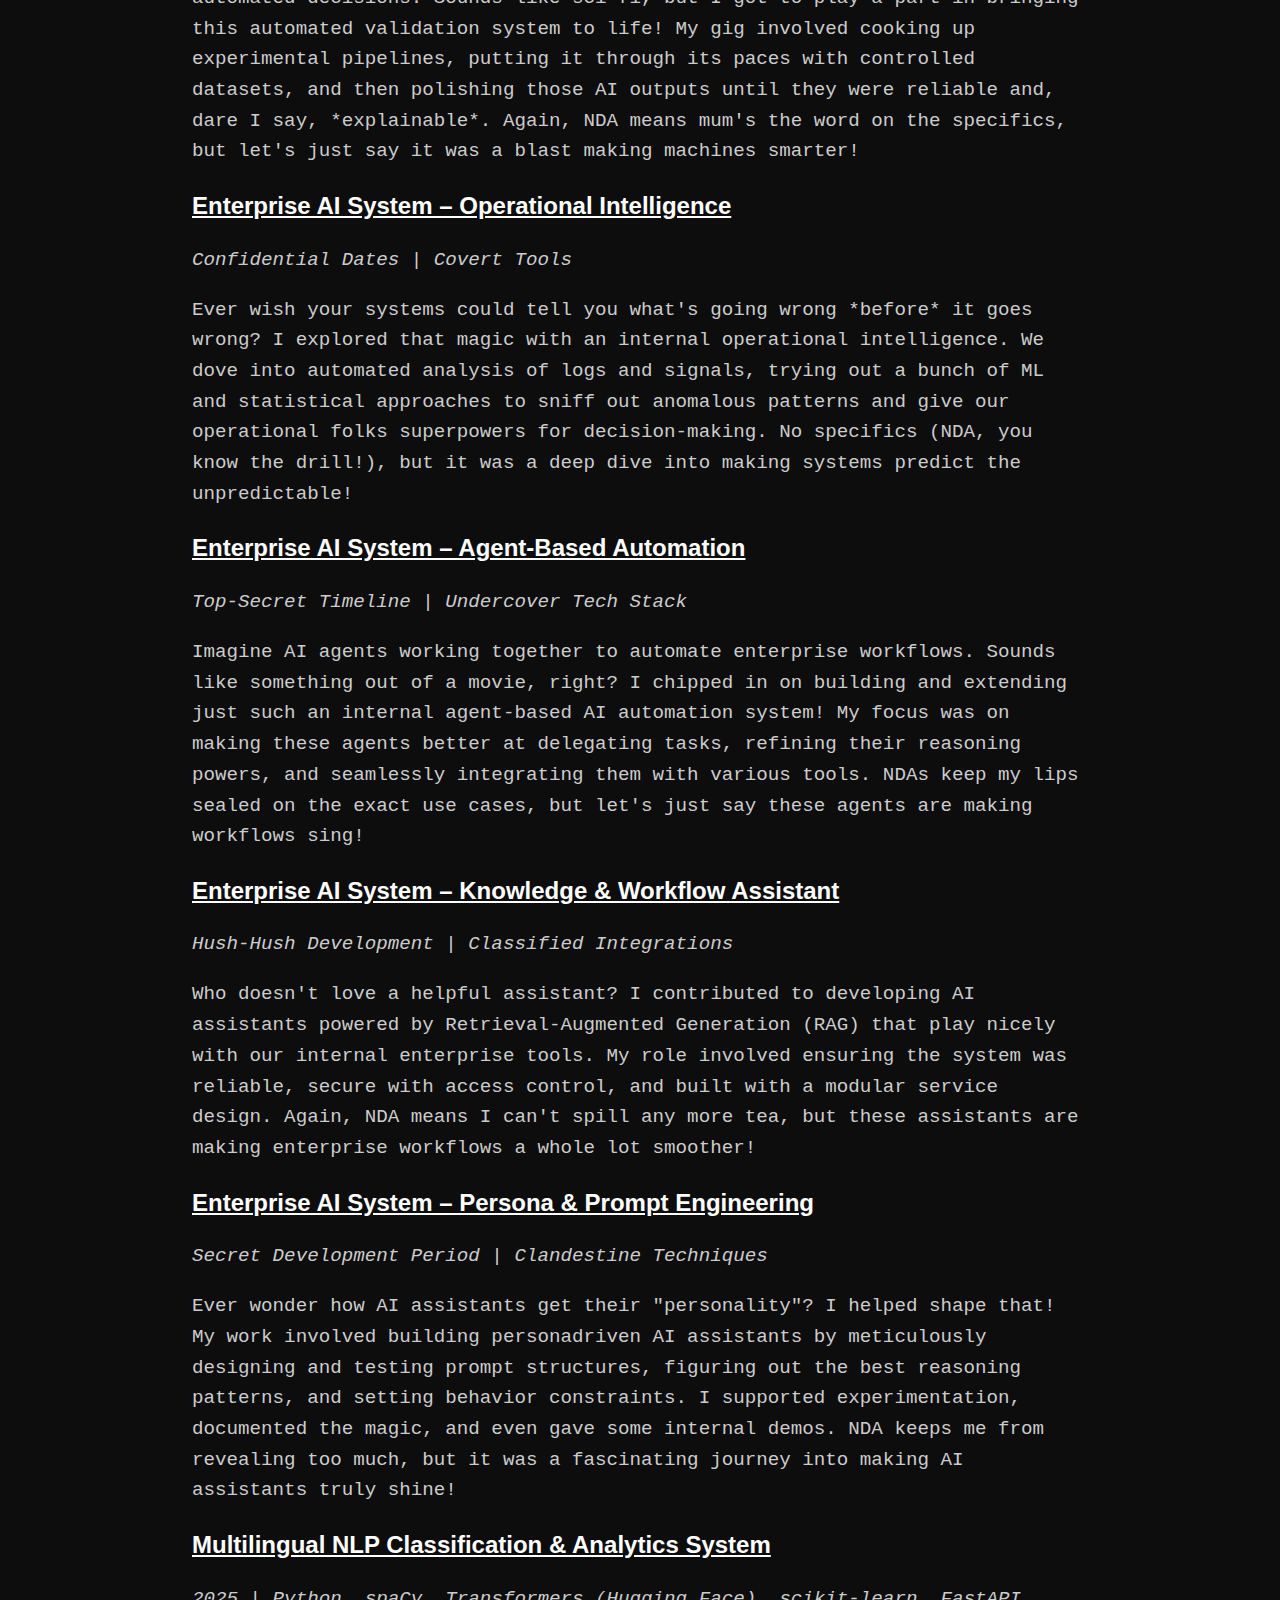
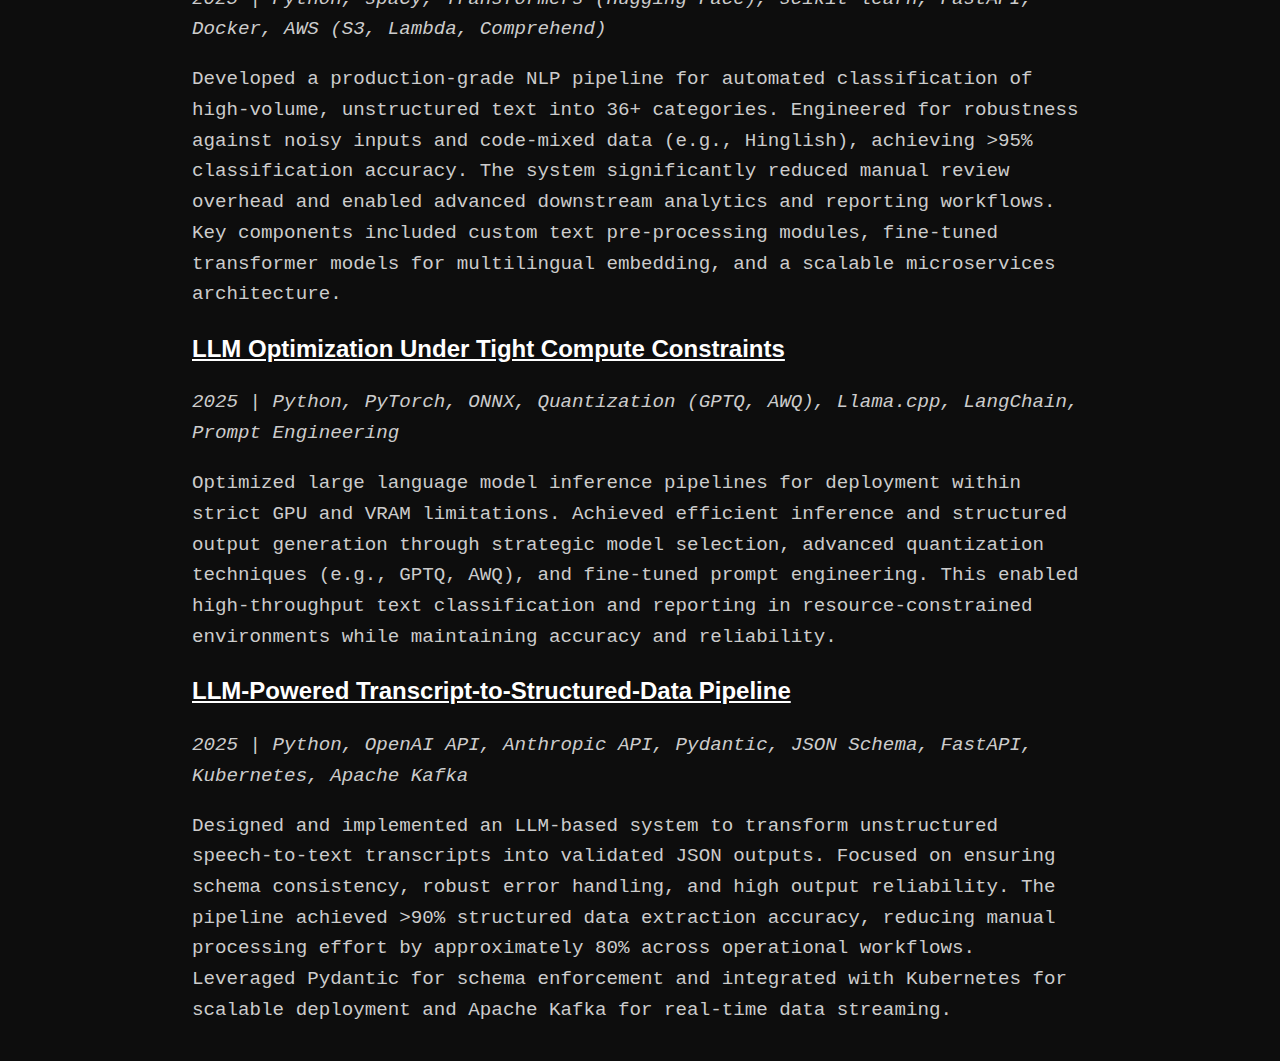
<file: workprojects/index.html>
<!DOCTYPE html>
<html lang="en">
  <head>
    <meta charset="UTF-8" />
    <meta name="viewport" content="width=device-width, initial-scale=1.0" />
    <title>Work Projects</title>
    <link rel="stylesheet" href="../style.css" />
  </head>
  <body>
    <div class="theme-switch">
      <label class="switch">
        <input type="checkbox" id="modeToggle" />
        <span class="slider" id="sliderIcon">🌙</span>
      </label>
    </div>

    <div class="text full">
      <div class="header-with-nav">
        <h1>Work & Projects</h1>
        <div class="nav-home">
          <a href="/">← Home</a>
        </div>
      </div>
      <p>
        Stuff I did at work ,freelance work and some job interview projects.
      </p>
      <hr />
      <section class="project">
        <h2>
          <a href="https://github.com/aissm-deeplearning/llm">
            <u>ToxicGPT | Fine-Tuning GPT-2 for Toxic Text Generation</u> 🔗
          </a>
        </h2>
        <p>
          <em>
            March 2025 | Python, Transformers, PEFT, QLoRA, MLflow, DVC, Flask,
            React.js, Stable Diffusion
          </em>
        </p>
        <p>
          What started as an experiment to understand bias in language models
          turned into a deep-dive into model alignment. We fine-tuned GPT-2 on
          the Jigsaw toxic comment dataset using PEFT and QLoRA, then served it
          through a Flask API with session tracking. A React.js frontend
          provided an intuitive interface for testing and interacting with the
          model. We also explored how multimodal generation behaves in this
          context by integrating Stable Diffusion for text-to-image and
          image-to-image prompts. MLflow tracked the experiments, and DVC helped
          manage the model and dataset versions throughout.
        </p>
      </section>
      <section class="project">
        <h2>
          <a href="https://github.com/RishabhK103/invoice-qc-service">
            <u>Invoice QC Service | Invoice Extraction & Quality Control Pipeline</u> 🔗
          </a>
        </h2>
        <p>
          <em>
            2025 | Python, FastAPI, Streamlit, Pydantic, PDFPlumber, Docker
          </em>
        </p>
        <p>
          Invoice QC Service is a tool that extracts and validates structured data from PDF invoices against a defined schema and business rules, exposing CLI and API endpoints for integration. Built using Python with a FastAPI backend, Pydantic models define the invoice schema, and PDFPlumber handles extraction; a Streamlit UI offers quick interactive exploration. The service validates dates, financials, duplicates, and field completeness, generating structured reports you can use for automated downstream processing or integration into larger systems great for workflows that need clean invoice data without manual review.I made this for an internship project as a way for shortlisting anyway didnt get selected 🥀
        </p>
      </section>
      <section class="project">
        <h2>
          <u>Enterprise AI System – Search & Retrieval</u>
        </h2>
        <p>
          <em>
            Super-Secret Dates | Super-Secret Tech Stack
          </em>
        </p>
        <p>
          Ever felt like finding that one document in a mountain of data was a quest for a mythical beast? Well, I wrangled some serious AI magic to build an internal enterprise system for intelligent search and retrieval! We dove deep into understanding queries, boosting relevance, and making everything run super-fast across a jungle of different data sources. Think semantic retrieval, vector search wizardry, and LLM-powered brainpower. While NDAs mean I can't spill the beans on the juicy details (like which secret sauce ingredients we used!), this system was designed, tested, and shipped straight into a production environment. Pretty neat, right?
        </p>
      </section>
      <section class="project">
        <h2>
          <u>Enterprise AI System – Automated Validation</u>
        </h2>
        <p>
          <em>
            Top-Secret Dates | Classified Tech
          </em>
        </p>
        <p>
          Picture this: an AI that can *reason* across different types of data to make automated decisions. Sounds like sci-fi, but I got to play a part in bringing this automated validation system to life! My gig involved cooking up experimental pipelines, putting it through its paces with controlled datasets, and then polishing those AI outputs until they were reliable and, dare I say, *explainable*. Again, NDA means mum's the word on the specifics, but let's just say it was a blast making machines smarter!
        </p>
      </section>
      <section class="project">
        <h2>
          <u>Enterprise AI System – Operational Intelligence</u>
        </h2>
        <p>
          <em>
            Confidential Dates | Covert Tools
          </em>
        </p>
        <p>
          Ever wish your systems could tell you what's going wrong *before* it goes wrong? I explored that magic with an internal operational intelligence. We dove into automated analysis of logs and signals, trying out a bunch of ML and statistical approaches to sniff out anomalous patterns and give our operational folks superpowers for decision-making. No specifics (NDA, you know the drill!), but it was a deep dive into making systems predict the unpredictable!
        </p>
      </section>
      <section class="project">
        <h2>
          <u>Enterprise AI System – Agent-Based Automation</u>
        </h2>
        <p>
          <em>
            Top-Secret Timeline | Undercover Tech Stack
          </em>
        </p>
        <p>
          Imagine AI agents working together to automate enterprise workflows. Sounds like something out of a movie, right? I chipped in on building and extending just such an internal agent-based AI automation system! My focus was on making these agents better at delegating tasks, refining their reasoning powers, and seamlessly integrating them with various tools. NDAs keep my lips sealed on the exact use cases, but let's just say these agents are making workflows sing!
        </p>
      </section>
      <section class="project">
        <h2>
          <u>Enterprise AI System – Knowledge & Workflow Assistant</u>
        </h2>
        <p>
          <em>
            Hush-Hush Development | Classified Integrations
          </em>
        </p>
        <p>
          Who doesn't love a helpful assistant? I contributed to developing AI assistants powered by Retrieval-Augmented Generation (RAG) that play nicely with our internal enterprise tools. My role involved ensuring the system was reliable, secure with access control, and built with a modular service design. Again, NDA means I can't spill any more tea, but these assistants are making enterprise workflows a whole lot smoother!
        </p>
      </section>
      <section class="project">
        <h2>
          <u>Enterprise AI System – Persona & Prompt Engineering</u>
        </h2>
        <p>
          <em>
            Secret Development Period | Clandestine Techniques
          </em>
        </p>
        <p>
          Ever wonder how AI assistants get their "personality"? I helped shape that! My work involved building personadriven AI assistants by meticulously designing and testing prompt structures, figuring out the best reasoning patterns, and setting behavior constraints. I supported experimentation, documented the magic, and even gave some internal demos. NDA keeps me from revealing too much, but it was a fascinating journey into making AI assistants truly shine!
        </p>
      </section>
      <section class="project">
        <h2>
          <u>Multilingual NLP Classification & Analytics System</u>
        </h2>
        <p>
          <em>
            2025 | Python, spaCy, Transformers (Hugging Face), scikit-learn, FastAPI, Docker, AWS (S3, Lambda, Comprehend)
          </em>
        </p>
        <p>
          Developed a production-grade NLP pipeline for automated classification of high-volume, unstructured text into 36+ categories. Engineered for robustness against noisy inputs and code-mixed data (e.g., Hinglish), achieving >95% classification accuracy. The system significantly reduced manual review overhead and enabled advanced downstream analytics and reporting workflows. Key components included custom text pre-processing modules, fine-tuned transformer models for multilingual embedding, and a scalable microservices architecture.
        </p>
      </section>
      <section class="project">
        <h2>
          <u>LLM Optimization Under Tight Compute Constraints</u>
        </h2>
        <p>
          <em>
            2025 | Python, PyTorch, ONNX, Quantization (GPTQ, AWQ), Llama.cpp, LangChain, Prompt Engineering
          </em>
        </p>
        <p>
          Optimized large language model inference pipelines for deployment within strict GPU and VRAM limitations. Achieved efficient inference and structured output generation through strategic model selection, advanced quantization techniques (e.g., GPTQ, AWQ), and fine-tuned prompt engineering. This enabled high-throughput text classification and reporting in resource-constrained environments while maintaining accuracy and reliability.
        </p>
      </section>
      <section class="project">
        <h2>
          <u>LLM-Powered Transcript-to-Structured-Data Pipeline</u>
        </h2>
        <p>
          <em>
            2025 | Python, OpenAI API, Anthropic API, Pydantic, JSON Schema, FastAPI, Kubernetes, Apache Kafka
          </em>
        </p>
        <p>
          Designed and implemented an LLM-based system to transform unstructured speech-to-text transcripts into validated JSON outputs. Focused on ensuring schema consistency, robust error handling, and high output reliability. The pipeline achieved >90% structured data extraction accuracy, reducing manual processing effort by approximately 80% across operational workflows. Leveraged Pydantic for schema enforcement and integrated with Kubernetes for scalable deployment and Apache Kafka for real-time data streaming.
        </p>
      </section>
    </div>
    <script>
      const toggle = document.getElementById("modeToggle");
      const sliderIcon = document.getElementById("sliderIcon");

      // Load saved theme from localStorage
      if (localStorage.getItem("theme") === "light") {
        document.body.classList.add("light");
        toggle.checked = true;
        sliderIcon.textContent = "☀️";
      }

      toggle.addEventListener("change", () => {
        document.body.classList.toggle("light");
        const isLight = document.body.classList.contains("light");

        sliderIcon.textContent = isLight ? "☀️" : "🌙";
        localStorage.setItem("theme", isLight ? "light" : "dark");
      });
    </script>
  </body>
</html>
</file>
<file: style.css>
/* Reset default list styling */
li {
  margin: 8px 0;
  font-size: 1.1rem;
  font-family: "Courier New", Courier, monospace;
}

/* Body & container */
body {
  font-family: "Segoe UI", Tahoma, Geneva, Verdana, sans-serif;
  background: #0d0d0d;
  color: #e5e5e5;
  margin: 0;
}

/* Navigation home */
.header-with-nav {
  display: flex;
  justify-content: space-between;
  align-items: center;
  margin-bottom: 20px;
}

.nav-home {
  padding: 0;
  display: block;
}

.nav-home a {
  color: #00bcd4;
  font-weight: 500;
  font-size: 1rem;
  transition: color 0.3s ease;
  display: inline;
  padding: 0;
  border-radius: 0;
  border: none;
  background-color: transparent;
}

.nav-home a:hover {
  color: #5fffd7;
  background-color: transparent;
}

.text {
  max-width: 700px;
  width: 100%;
  line-height: 1.6;
  margin: 0 6cm;
  position: relative;
  padding-right: 140px; /* Space for absolute positioned profile on desktop */
}

/* Headings */
h1,
h2 {
  font-weight: 700;
  margin-bottom: 12px;
  color: #ffffff;
}

h1 {
  font-family: "Courier New", Courier, monospace;
  font-weight: 600;
}

/* Divider */
hr {
  border: none;
  border-top: 2px solid #ffffff;
  margin: 10px 0 30px 0;
}

/* Paragraphs */
p {
  margin-bottom: 15px;
  font-size: 1.2rem;
  color: #cccccc;
  font-family: "Courier New", Courier, monospace;
}

p strong {
  font-size: 1.4rem;
}

/* Links */
a {
  color: #ffffff;
  text-decoration: none;
  transition: color 0.3s ease;
}

a:hover {
  color: #000000; /* This seems like a mistake for a dark theme, might intend #FFFFFF or a light color */
  text-decoration: underline;
}

/* Project section links */
.project h2 a:hover {
  color: #5fffd7;
}

/* Project & Connect links */
.Projects li a,
.connect li a {
  padding: 6px 12px;
  display: inline-block;
  border-radius: 6px;
  background-color: #1a1a1a;
  transition: background-color 0.3s ease;
  color: #e0f7fa;
}

.Projects li a:hover,
.connect li a:hover {
  background-color: #000000; /* Similar to above, hover makes text #121212 (dark) on black bg */
  color: #5fffd7;
}

/* Experience section */
.experience li {
  color: #cccccc;
  margin-left: 10px;
  font-size: 1.1rem;
  font-weight: 400;
  letter-spacing: 0px;
  transition: color 0.3s ease;
  font-family: "Segoe UI", Tahoma, Geneva, Verdana, sans-serif;
}

.experience li a {
  color: #5fffd7;
  font-weight: 700;
  transition: color 0.3s ease;
}

.experience li a:hover {
  color: #00bcd4;
}

/* Profile section */
.profile {
  position: absolute;
  top: 100px;
  left: 980px;
  width: 250px;
  height: 250px;
  border-radius: 50%;
  overflow: hidden;
  border: 3px solid #00e6e6;
  cursor: pointer;
  z-index: 1000;
  transition: box-shadow 0.3s ease;
  background: #1a1a1a;
}

.profile img {
  width: 100%;
  height: 100%;
  object-fit: cover;
  border-radius: 50%;
  pointer-events: none;
  user-select: none;
}

/* Glow effect on hover */
.profile:hover {
  box-shadow: 0 0 30px 5px #5fffd7;
}

/* Arch icon */
.Arch {
  position: absolute;
  top: 450px;
  left: 770px;
  width: 20px;
}

/* Fastfetch */
.fastfetch {
  display: block;
  margin: 0 7cm;
  max-width: 400px;
  width: 50%;
  height: auto;
}

/* Crazy click animation */
@keyframes crazySpin {
  0% {
    transform: rotate(0deg) scale(1);
    filter: hue-rotate(0deg);
  }
  50% {
    transform: rotate(720deg) scale(4);
    filter: hue-rotate(180deg);
  }
  100% {
    transform: rotate(1440deg) scale(1);
    filter: hue-rotate(360deg);
  }
}

.profile.crazy {
  animation: crazySpin 1.5s ease forwards;
}

/* Theme switch button (desktop + mobile) */
.theme-switch {
  position: fixed;
  bottom: 20px;
  right: 20px;
  z-index: 9999;
}

/* Hidden checkbox */
.switch input {
  opacity: 0;
  width: 0;
  height: 0;
}

/* Custom slider design */
.slider {
  display: flex;
  align-items: center;
  justify-content: center;
  background-color: #00bcd4;
  border-radius: 50%;
  width: 50px;
  height: 50px;
  cursor: pointer;
  transition: background-color 0.4s ease;
  font-size: 1.5rem;
  box-shadow: 0 4px 15px rgba(0, 188, 212, 0.4);
}

.slider:hover {
  transform: scale(1.05);
}

body.light .slider {
  background-color: #222;
  color: #fff;
}

/* Dark Mode (default) */
body.dark {
  background: #0d0d0d;
  color: #e5e5e5;
}

body.dark a {
  color: #ffffff;
}
body.dark a:hover {
  /* Added to fix dark text on dark background for general links */
  color: #5fffd7; /* Or another light color */
}

body.dark .Projects li a,
body.dark .connect li a {
  background-color: #1a1a1a;
  color: #e0f7fa;
}

body.dark .Projects li a:hover,
body.dark .connect li a:hover {
  background-color: #ffffff; /* White background */
  color: #121212; /* Dark text - this is fine */
}

body.dark .profile {
  border-color: #ffffff;
}

body.dark .profile:hover {
  box-shadow: 0 0 30px 5px #5fffd7;
}

body.dark h2 {
  color: #ffffff;
}

body.dark p,
body.dark li {
  color: #ccc;
}

body.dark hr {
  border-top: 2px solid #ffffff;
}

/* Light Mode */
body.light {
  background: #f5f5f5;
  color: #000;
}

body.light a {
  color: #007acc;
}

body.light .Projects li a,
body.light .connect li a {
  background-color: #e0e0e0;
  color: #1a1a1a;
}

body.light .Projects li a:hover,
body.light .connect li a:hover {
  background-color: #007acc;
  color: white;
}

body.light .profile {
  border-color: #007acc; /* Changed from #ffffff for better visibility on light bg */
}

body.light .profile:hover {
  box-shadow: 0 0 30px 5px #66ccff;
}

body.light h2 {
  color: #005577;
}

body.light p,
body.light li,
body.light h1,
body.light h2,
body.light h3,
body.light h4,
body.light h5,
body.light h6,
body.light a {
  color: #000 !important;
}

body.light hr {
  border-top: 2px solid #000000;
}

body.light a:hover {
  color: #333 !important;
}

/* Connect section */
.connect ul {
  padding: 0;
  margin: 0;
  display: flex;
  gap: 20px;
  flex-wrap: wrap;
  list-style: none;
}

.connect li {
  margin: 0;
}

.full {
  max-width: 70%;
  margin: 0 auto;
  padding: 20px 40px;
}

/* Responsive design */
@media (max-width: 600px) {
  .text {
    margin: 0 1rem; /* Use rem for responsive margins */
    padding-right: 1rem; /* Adjust padding for smaller screens */
    max-width: 100%; /* Allow text container to use full available width */
    /* width: 100%; is inherited and fine */
  }

  .profile {
    position: static; /* Change from absolute to flow with content */
    width: 180px; /* Reduce size for mobile */
    height: 180px; /* Reduce size for mobile */
    margin: 30px auto; /* Center profile image with vertical margin */
    box-shadow: none; /* Remove desktop shadow if not desired, or adjust */
    border-width: 2px; /* Keep border consistent or adjust as needed */
  }

  .Arch {
    display: none; /* Hide decorative element on small screens */
  }

  .fastfetch {
    display: none;
  }

  h1 {
    font-size: 1.8rem; /* Adjust heading size for mobile */
  }

  h2 {
    font-size: 1.5rem; /* Adjust heading size for mobile */
  }

  p {
    font-size: 1rem; /* Adjust paragraph font size for readability */
    margin-bottom: 12px; /* Adjust spacing */
  }

  li {
    font-size: 1rem; /* Adjust list item font size */
    margin: 6px 0; /* Adjust spacing */
  }

  .experience li {
    margin-left: 5px; /* Slightly reduce indent for experience items */
  }

  hr {
    margin: 15px 0 25px 0; /* Adjust divider margins */
  }

  .Projects li a,
  .connect li a {
    padding: 5px 10px; /* Slightly smaller padding for buttons */
    font-size: 0.9rem; /* Smaller font for button text */
  }

  .connect ul {
    gap: 10px; /* Reduce gap between connect items */
    justify-content: center; /* Center items if they wrap */
  }

  .theme-switch {
    bottom: 15px; /* Keep adjusted position */
    right: 15px; /* Keep adjusted position */
  }

  .slider {
    width: 40px; /* Keep adjusted size */
    height: 40px; /* Keep adjusted size */
    font-size: 1.2rem; /* Keep adjusted font size */
    box-shadow: 0 3px 10px rgba(0, 188, 212, 0.3); /* Keep adjusted shadow */
  }

  .full {
    max-width: 95%; /* Allow .full container to use more width on mobile */
    padding: 20px 1rem; /* Reduce side padding for mobile */
  }
}
</file>
